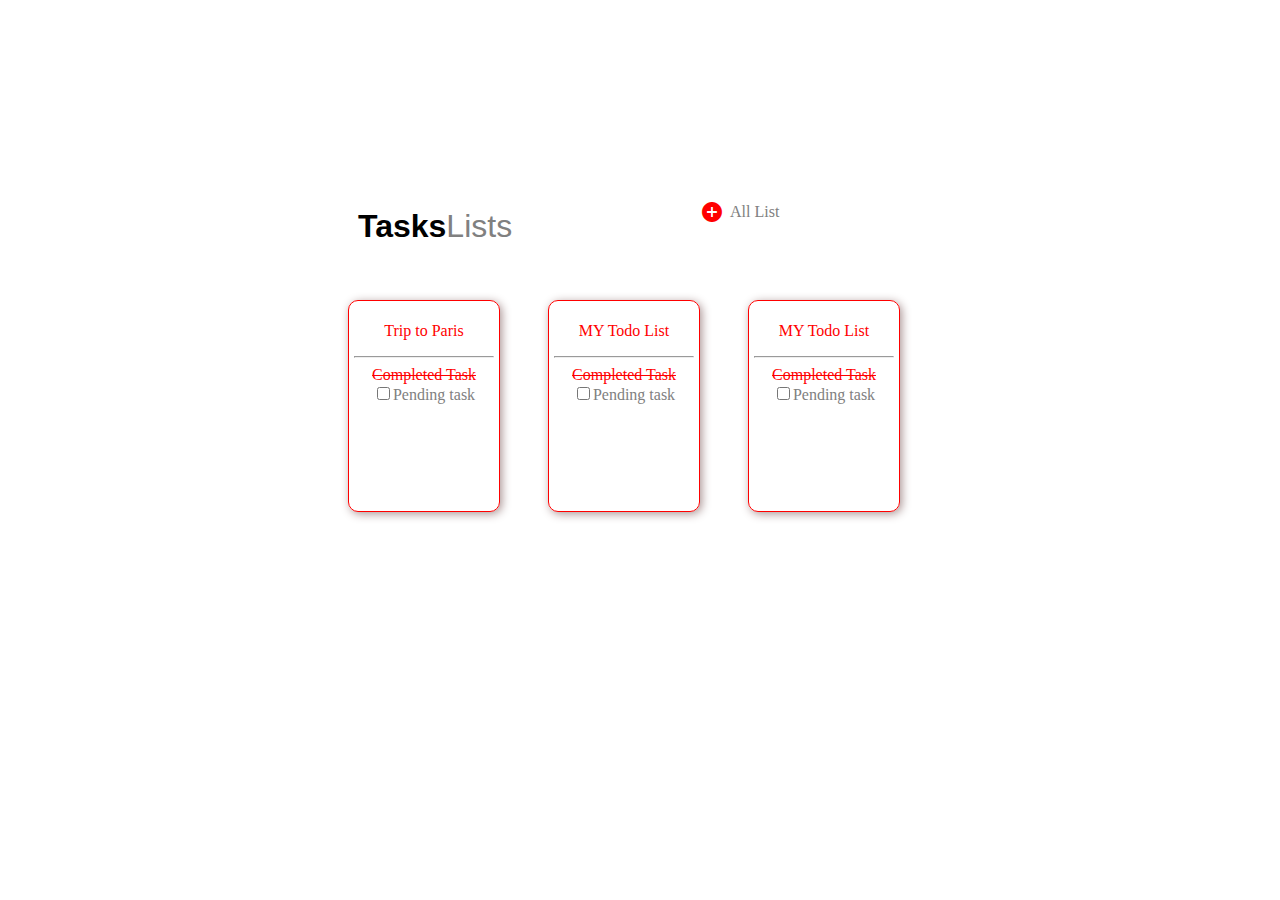
<file: index.html>
<html lang="en"><head>
    <meta charset="UTF-8">
    <meta http-equiv="X-UA-Compatible" content="IE=edge">
    <meta name="viewport" content="width=device-width, initial-scale=1.0">
    <title>Document</title>
    <link rel="stylesheet" href="./rev.css">
    <link href="https://fonts.googleapis.com/icon?family=Material+Icons" rel="stylesheet">
</head>
<body>
    
     <div class="head">
         Tasks<span>Lists</span>
     </div>
    <div class="flex-container">
        <a href="./paris.html"></a>
        <div class="box"><a href="./paris.html">
         <p> Trip to Paris</p>
            <hr>
            <strike>Completed Task</strike>
           <br>
            <input type="checkbox"><span class="clr">Pending task</span>   
        </a>
        </div>
        <div class="box">
           <p> MY Todo List</p>
            <hr>
            <strike>Completed Task</strike>
            <br>
            <input type="checkbox"><span class="clr">Pending task</span> 
        </div>
        <div class="box">
           <p>  MY Todo List</p>
            <hr>
            <strike>Completed Task</strike>
            <br>
            <input type="checkbox"><span class="clr">Pending task</span>
        </div>
    </div>
    <div class="list">
        <a href="./list.html">
        <span class="material-icons">
            add_circle
            </span><span class="list1">All List</span></a>
    </div>


</body></html>
</file>
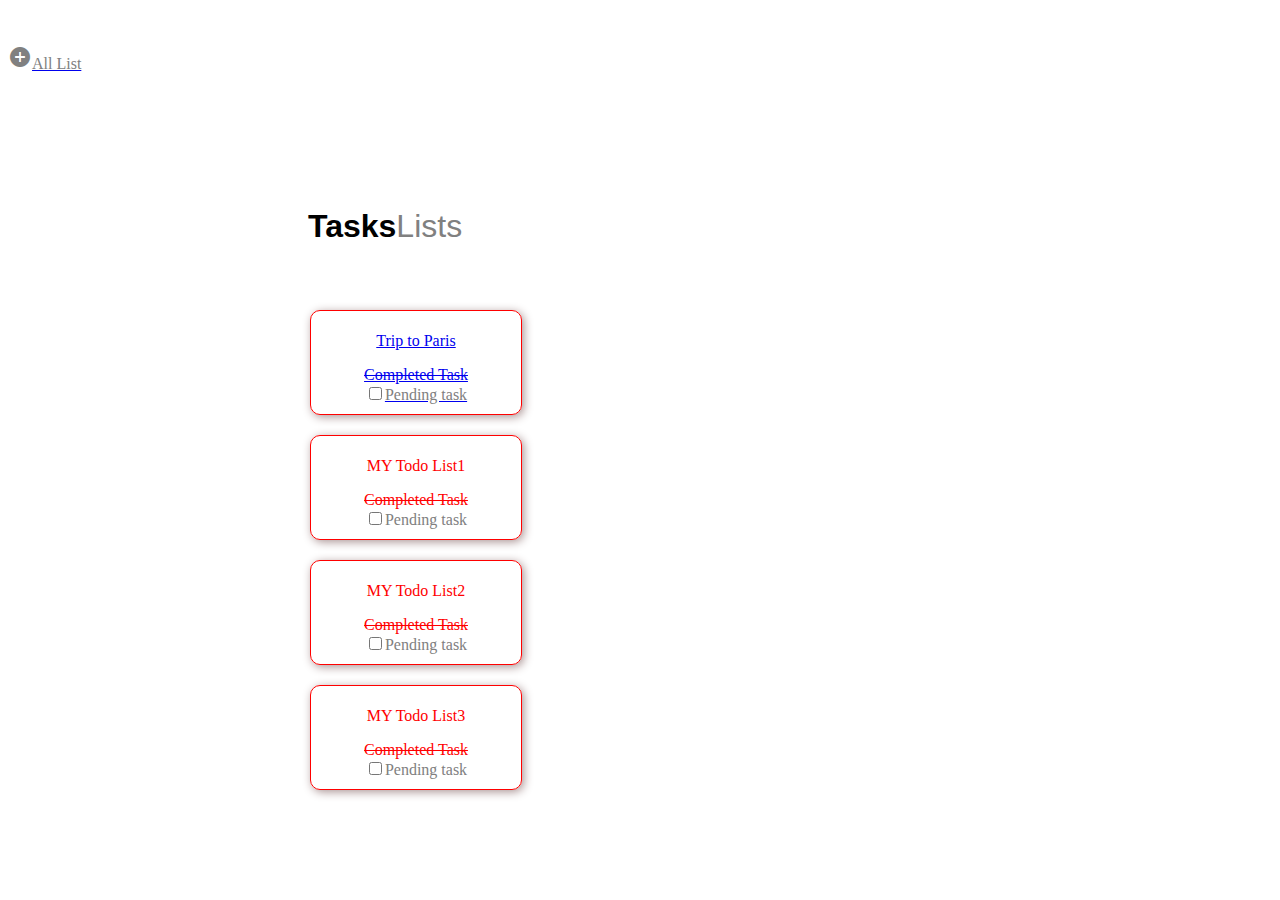
<file: cs.html>
<head>
    <meta charset="UTF-8">
    <meta http-equiv="X-UA-Compatible" content="IE=edge">
    <meta name="viewport" content="width=device-width, initial-scale=1.0">
    <title>Document</title>
    <link rel="stylesheet" href="./cs.css">
    <link href="https://fonts.googleapis.com/icon?family=Material+Icons" rel="stylesheet">
</head>
<body>
  
     <div class="head">
         Tasks<span>Lists</span>
     </div>
   <div class="flex-container">
    <a href="./paris.html">
        </a><div class="flex"><a href="./paris.html">
         <p> Trip to Paris</p>
          
            <strike>Completed Task</strike>
           <br>
            <input type="checkbox"><span class="clr">Pending task</span>   
        </a>
        </div>
        <div class="flex">
           <p> MY Todo List1</p>
      
            <strike>Completed Task</strike>
            <br>
            <input type="checkbox"><span class="clr">Pending task</span> 
        </div>
        <div class="flex">
           <p>  MY Todo List2</p>
           
            <strike>Completed Task</strike>
            <br>
            <input type="checkbox"><span class="clr">Pending task</span>
        </div>

        <div class="flex">
            <p>  MY Todo List3</p>
            
             <strike>Completed Task</strike>
             <br>
             <input type="checkbox"><span class="clr">Pending task</span>
         </div>

    </div>
    <div class="list">
        <a href="./list.html">
        <span class="material-icons">
            add_circle
            </span><span class="all">All List</span></a>
    </div>



</body>
</file>
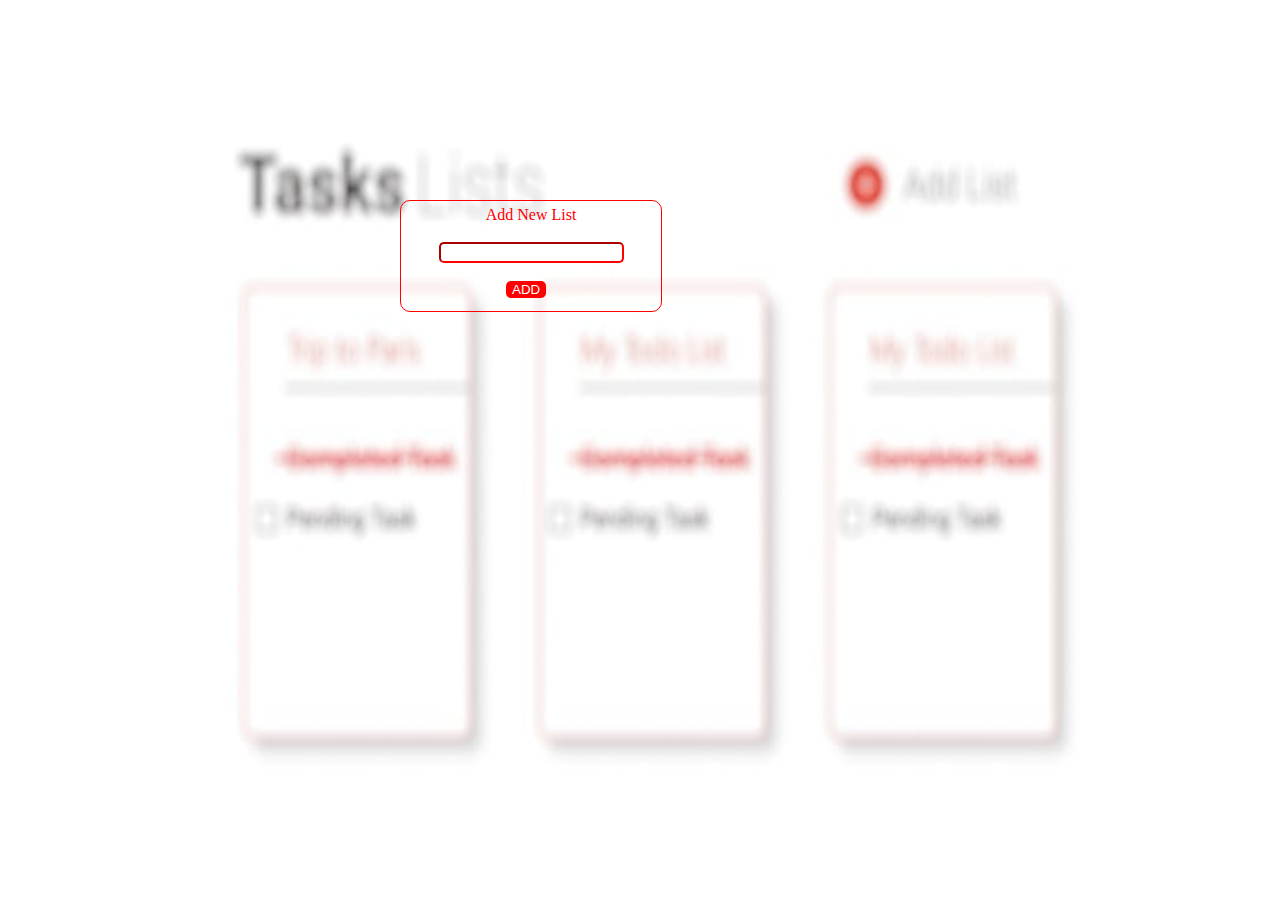
<file: list.html>
<head>
    <meta charset="UTF-8">
    <meta http-equiv="X-UA-Compatible" content="IE=edge">
    <meta name="viewport" content="width=device-width, initial-scale=1.0">
    <title>Document</title>
    <link rel="stylesheet" href="./list.css">
    <link href="https://fonts.googleapis.com/icon?family=Material+Icons" rel="stylesheet">
<body>
    <img src="./blur.jpeg" alt="">

       
    <div class="list">
        Add New List
        <br>
        <br>    
        <input class="border" type="text">
        <br>
        <br>
        <button>ADD</button>
    </div>
    
    


       

</body>
</file>
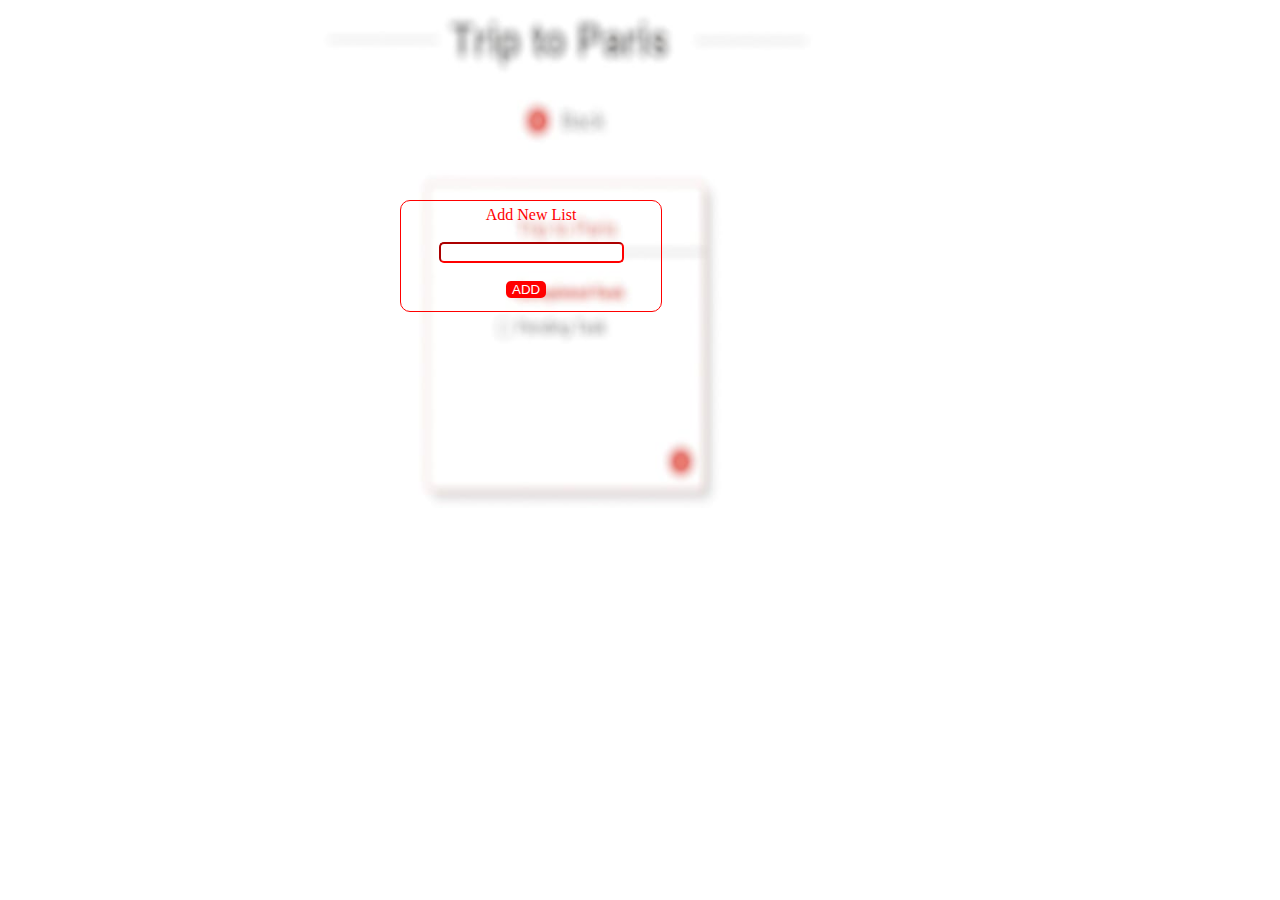
<file: newlist.html>
<!DOCTYPE html>
<html lang="en">
<head>
    <meta charset="UTF-8">
    <meta http-equiv="X-UA-Compatible" content="IE=edge">
    <meta name="viewport" content="width=device-width, initial-scale=1.0">
    <title>Document</title>
    <link rel="stylesheet" href="./newlist.css">
</head>
<body>
    <img src="./blur2.jpeg" alt="">

       
    <div class="list">
        Add New List
        <br>
        <br>    
        <input class="border" type="text">
        <br>
        <br>
        <button>ADD</button>
    </div>
</body>
</html>
</file>
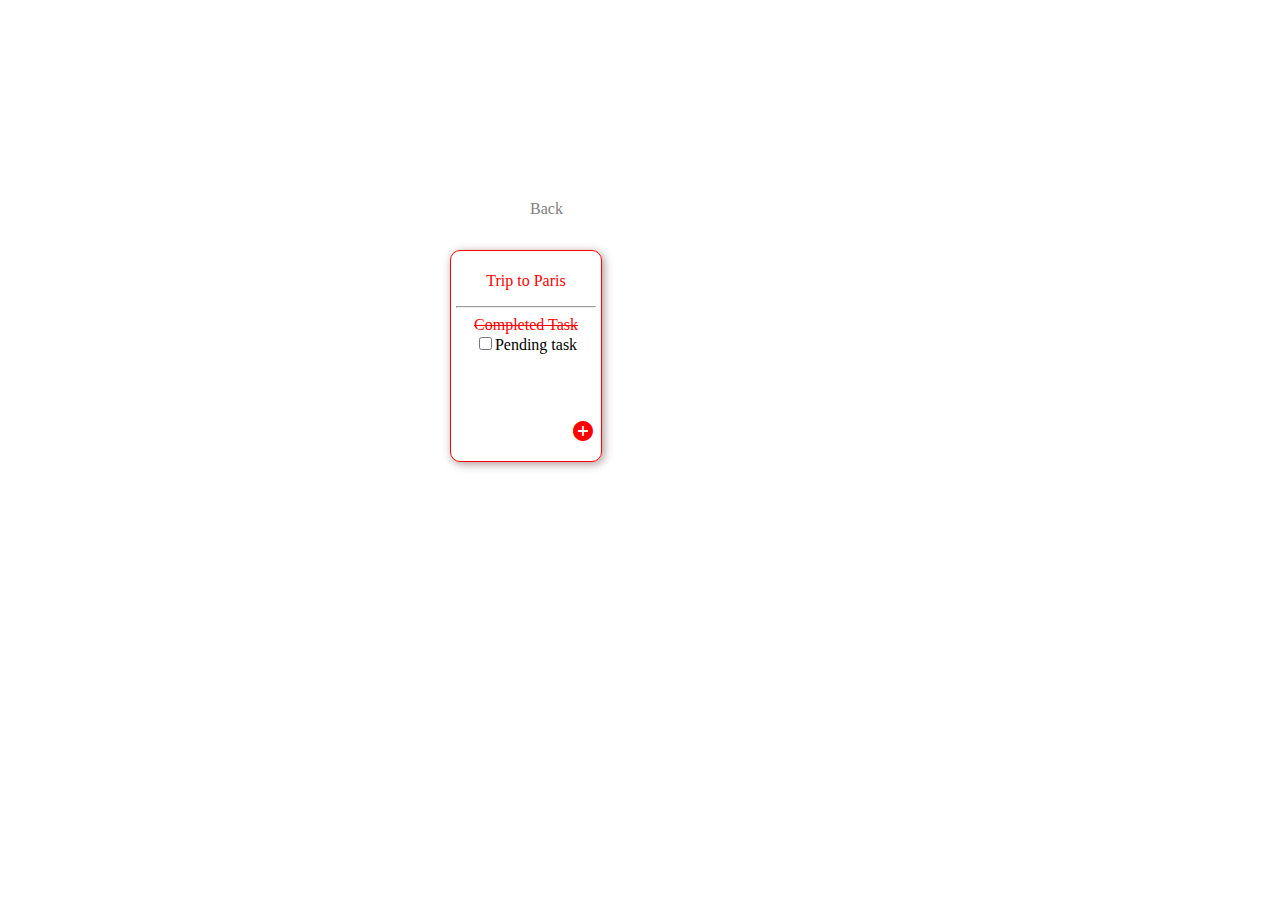
<file: paris.html>
<head>
    <meta charset="UTF-8">
    <meta http-equiv="X-UA-Compatible" content="IE=edge">
    <meta name="viewport" content="width=device-width, initial-scale=1.0">
    <title>Document</title>
    <link rel="stylesheet" href="paris.css">
    <link href="https://fonts.googleapis.com/icon?family=Material+Icons" rel="stylesheet">
</head>
<body>
    <div class="back">
        <a href="./index.html">
            <span class="material-icons">
                arrow_circle_left 
              </span><span class="list1">Back</span>
        </a>
       
    </div>
    <div class="flex-paris">
        <p> Trip to Paris</p>
           <hr>
           <strike>Completed Task</strike>
          <br>
           <input type="checkbox"><span class="clr">Pending task</span>
           <a href="newlist.html">
               </a><div class="add"><a href="newlist.html">
            <span class="material-icons sas">
                add_circle
                </span>
           </a> 
          </div>
    </div>

</body>
</file>
<file: rev.css>
.head {
    font-size: 32px;
    font-family: Arial, Helvetica, sans-serif;
    font-weight: bold;
    position: relative;
    left: 350px;
    top: 200px;
}
span {
    color: grey;
    font-weight: 100;
}
a {
    text-decoration: none;
}
.flex-container {
    background-color: white;
    position: absolute;
    left: 300px;
    top: 300px;
    height: 500px;
    width: 600px;
    display: flex;
    justify-content: space-between;
}
.box{
    border: 1px solid red;
    border-radius: 10px;
    box-shadow: 2px 2px 10px rgb(170 148 148);
    height: 200px;
    width: 140px;
    text-align: center;
    padding: 5px;
    color: red;
}
p {
    color: red;
}
strike {
    color: red;
}

.material-icons {
    color: red;
    position: absolute;
    left: 700px;
    top: 200px;
}
.list1 {
    position: absolute;
    left: 730px;
    top: 203px;
}
</file>
<file: cs.css>
.head {
    font-size: 32px;
    font-family: Arial, Helvetica, sans-serif;
    font-weight: bold;
    position: relative;
    left: 300px;
    top: 200px;
}
span {
    color: grey;
    font-weight: 100;
}
.flex-container {
    flex-direction: column;
    align-content: space-between;
    color: grey;
}

.flex-container {
    background-color: white;
    position: absolute;
    left: 300px;
    top: 300px;
    height: 500px;
    width: 900px;
    display: flex;
    justify-content: space-between;
}
.flex {
    border-color: white;
    width: 250px;
    height: 150px;
    margin: 20px;
    text-align: left;
}
.flex {
    border: 1px solid red;
    border-radius: 10px;
    box-shadow: 2px 2px 10px rgb(170 148 148);
    height: 200px;
    width: 200px;
    text-align: center;
    padding: 5px;
    color: red;
    margin: 10px;
}
</file>
<file: list.css>
img{
    width: 100%;
    height: 100%;
}
.list {
    border: 1px solid red;
    width: 250px;
    height: 100px;
    text-align: center;
    padding: 5px;
    color: red;
    border-radius: 10px;
    position: absolute;
    left: 400px;
    top: 200px;
    z-index: 8;
}
.border {
    border-color: red;
    border-radius: 5px;
}
button {
    background-color: red;
    border: none;
    border-radius: 5px;
    color: white;
    position: absolute;
    top: 80px;
    left:105px;
}
</file>
<file: newlist.css>
img{
    width: 700px;
    height: 500px;
    position: absolute;
    left: 17%;
}
.list {
    border: 1px solid red;
    width: 250px;
    height: 100px;
    text-align: center;
    padding: 5px;
    color: red;
    border-radius: 10px;
    position: absolute;
    left: 400px;
    top: 200px;
    z-index: 8;
}
.border {
    border-color: red;
    border-radius: 5px;
}
button {
    background-color: red;
    border: none;
    border-radius: 5px;
    color: white;
    position: absolute;
    top: 80px;
    left:105px;
}
</file>
<file: paris.css>
.material-icons {
    color: red;
    position: absolute;
    left: 500px;
    top: 200px;
}
.list1 {
    position: absolute;
    left: 530px;
    top: 200px;
}

span {
    color: grey;
    font-weight: 100;
}
.flex-paris {
    border: 1px solid red;
    border-radius: 10px;
    box-shadow: 2px 2px 10px rgb(170 148 148);
    height: 200px;
    width: 140px;
    text-align: center;
    padding: 5px;
    color: red;
    position: absolute;
    left: 450px;
    top: 250px;
}
p {
    color: red;
}
strike {
    color: red;
}
.clr {
    color: black;
}

span {
    color: grey;
    font-weight: 100;
    
}
.sas{
    position: absolute;
    left: 5em;
    top: 7em;
}
</file>
